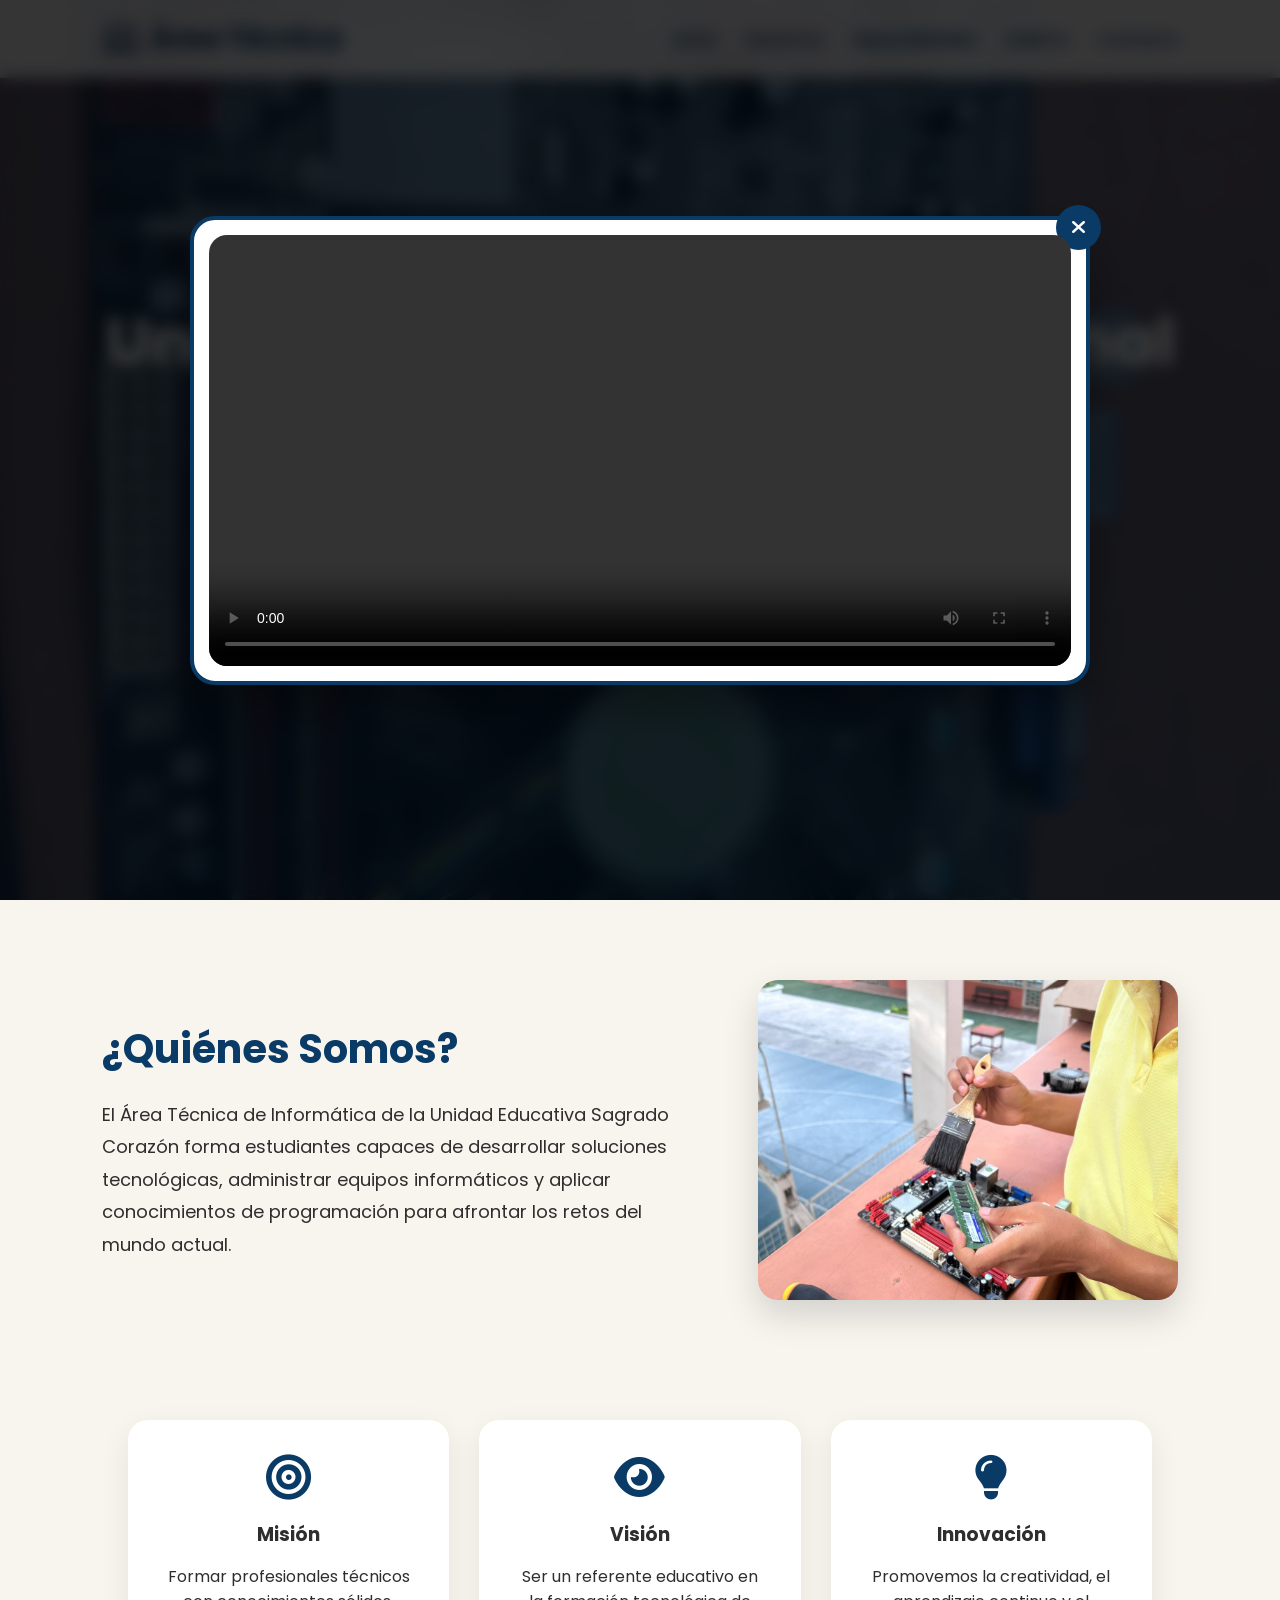
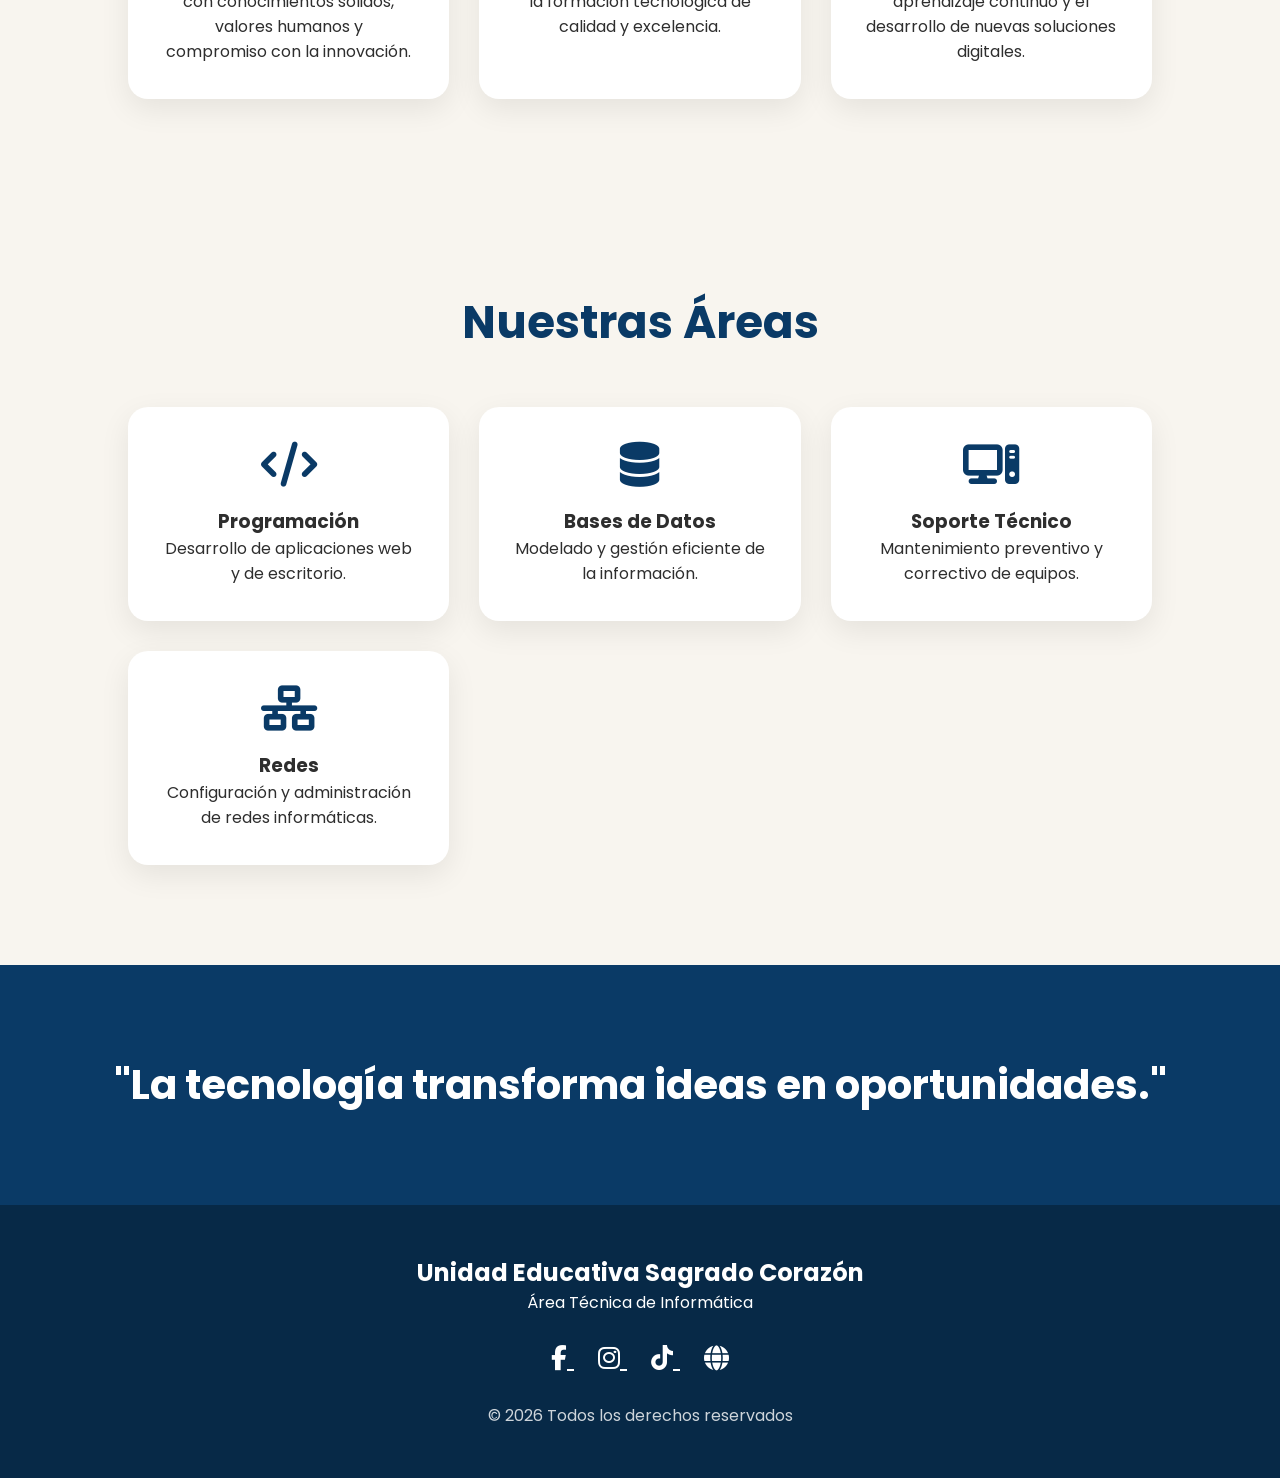
<file: index.html>
<!DOCTYPE html>
<html lang="es">

<head>
    <meta charset="UTF-8">
    <meta name="viewport" content="width=device-width, initial-scale=1.0">

    <title>Área Técnica - Informática | Unidad Educativa Sagrado Corazón</title>

    <link rel="stylesheet" href="style.css">

    <!-- Iconos -->
    <link rel="stylesheet" href="https://cdnjs.cloudflare.com/ajax/libs/font-awesome/6.7.2/css/all.min.css">
</head>

<body>

    <!-- ========================= -->
    <!-- MODAL DEL VIDEO -->
    <!-- ========================= -->

    <div id="modal" class="modal">

        <div class="modal-card">

            <button id="cerrar" class="close">
                <i class="fa-solid fa-xmark"></i>
            </button>

            <div class="video-frame">

                <video id="videoInicio" controls autoplay>

                    <source src="recursos/video_introductorio.mp4" type="video/mp4">

                    Tu navegador no soporta video.

                </video>

            </div>

        </div>

    </div>

    <!-- ========================= -->
    <!-- NAVBAR -->
    <!-- ========================= -->

    <header class="navbar">

        <div class="logo">

            <i class="fa-solid fa-laptop-code"></i>

            <span>Área Técnica</span>

        </div>

        <nav>

            <a href="#">Inicio</a>

            <a href="#quienes">Nosotros</a>

            <a href="#especialidades">Especialidades</a>

            <a href="galeria.html">Galería</a>

            <a href="#contacto">Contacto</a>

        </nav>

    </header>

    <!-- ========================= -->
    <!-- HERO -->
    <!-- ========================= -->

    <section class="hero reveal">

        <div class="hero-content">

            <h1 id="tituloPrincipal">
            Unidad Educativa Fiscomisional <br>
            <samp> Sagrado Corazón</samp>
           </h1>

            <p>

                Área Técnica de Informática

            </p>

            <a href="#quienes" class="btn">

                Conocer más

            </a>

        </div>

    </section>

    <!-- ========================= -->
    <!-- QUIÉNES SOMOS -->
    <!-- ========================= -->

    <section id="quienes" class="info reveal">

        <div class="texto">

            <h2>¿Quiénes Somos?</h2>

            <p>

                El Área Técnica de Informática de la Unidad Educativa
                Sagrado Corazón forma estudiantes capaces de desarrollar
                soluciones tecnológicas, administrar equipos informáticos
                y aplicar conocimientos de programación para afrontar los
                retos del mundo actual.

            </p>

        </div>

        <img src="recursos/img.jpeg" alt="Laboratorio">

    </section>

    <!-- ========================= -->
    <!-- MISIÓN -->
    <!-- ========================= -->

    <section class="cards reveal">

        <div class="card">

            <i class="fa-solid fa-bullseye"></i>

            <h3>Misión</h3>

            <p>

                Formar profesionales técnicos con conocimientos sólidos,
                valores humanos y compromiso con la innovación.

            </p>

        </div>

        <div class="card">

            <i class="fa-solid fa-eye"></i>

            <h3>Visión</h3>

            <p>

                Ser un referente educativo en la formación tecnológica
                de calidad y excelencia.

            </p>

        </div>

        <div class="card">

            <i class="fa-solid fa-lightbulb"></i>

            <h3>Innovación</h3>

            <p>

                Promovemos la creatividad, el aprendizaje continuo
                y el desarrollo de nuevas soluciones digitales.

            </p>

        </div>

    </section>

    <!-- ========================= -->
    <!-- ESPECIALIDADES -->
    <!-- ========================= -->

    <section id="especialidades" class="especialidades reveal">

        <h2>Nuestras Áreas</h2>

        <div class="contenedor">

            <div class="item">

                <i class="fa-solid fa-code"></i>

                <h3>Programación</h3>

                <p>

                    Desarrollo de aplicaciones web y de escritorio.

                </p>

            </div>

            <div class="item">

                <i class="fa-solid fa-database"></i>

                <h3>Bases de Datos</h3>

                <p>

                    Modelado y gestión eficiente de la información.

                </p>

            </div>

            <div class="item">

                <i class="fa-solid fa-computer"></i>

                <h3>Soporte Técnico</h3>

                <p>

                    Mantenimiento preventivo y correctivo de equipos.

                </p>

            </div>

            <div class="item">

                <i class="fa-solid fa-network-wired"></i>

                <h3>Redes</h3>

                <p>

                    Configuración y administración de redes informáticas.

                </p>

            </div>

        </div>

    </section>

    <!-- ========================= -->
    <!-- BANNER -->
    <!-- ========================= -->

    <section class="banner-final reveal">

        <h2>

            "La tecnología transforma ideas en oportunidades."

        </h2>

    </section>

    <!-- ========================= -->
    <!-- FOOTER -->
    <!-- ========================= -->

    <footer id="contacto">

        <h2>

            Unidad Educativa Sagrado Corazón

        </h2>

        <p>

            Área Técnica de Informática

        </p>

        <div class="redes">

    <a href="https://www.facebook.com/share/1CygTd73yG/"
       target="_blank"
       rel="noopener noreferrer">
        <i class="fab fa-facebook-f"></i>
    </a>

    <a href="https://www.instagram.com/areatecnicasc?igsh=dnhnaXpmdXFmOXc="
       target="_blank"
       rel="noopener noreferrer">
        <i class="fab fa-instagram"></i>
    </a>

    <a href="https://www.tiktok.com/@areadeinformtica?_r=1&_t=ZS-974JYb9aC08"
       target="_blank"
       rel="noopener noreferrer">
        <i class="fab fa-tiktok"></i>
    </a>

    <a href="https://areatecnicasc.org/?fbclid=IwVERDUASU-6RleHRuA2FlbQIxMABzcnRjBmFwcF9pZAwzNTA2ODU1MzE3MjgAAR765-Ha9ny55lZXyKkp6gozgIB75JZPqc4a92mYRcmjHRb_vVOk6Ik0PHPfnA_aem_R-jX6TFlGoo78znivw3kNA"
       target="_blank"
       rel="noopener noreferrer">
        <i class="fas fa-globe"></i>
    </a>

</div>

        <p class="copy">

            © 2026 Todos los derechos reservados

        </p>

    </footer>

    <!-- Botón subir -->

    <button id="topBtn">

        <i class="fa-solid fa-arrow-up"></i>

    </button>

    <script src="script.js"></script>

</body>

</html>
</file>
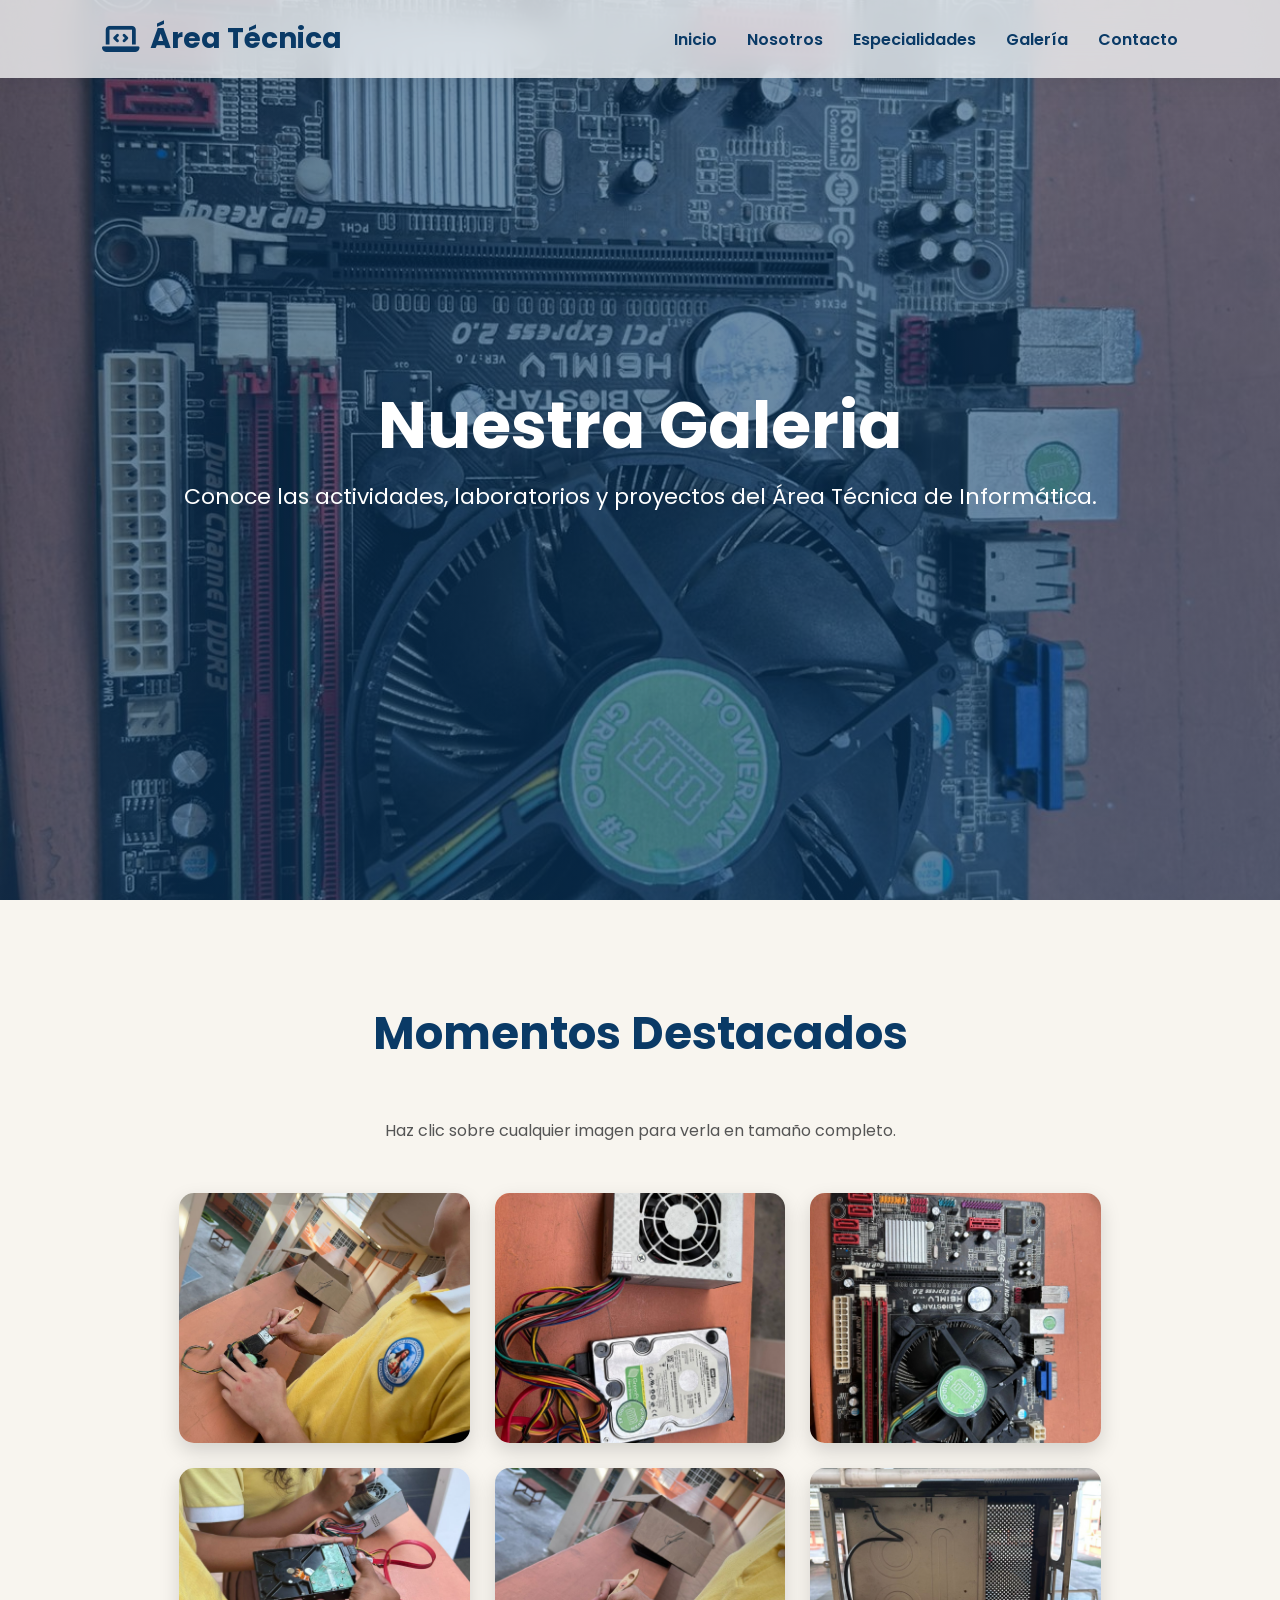
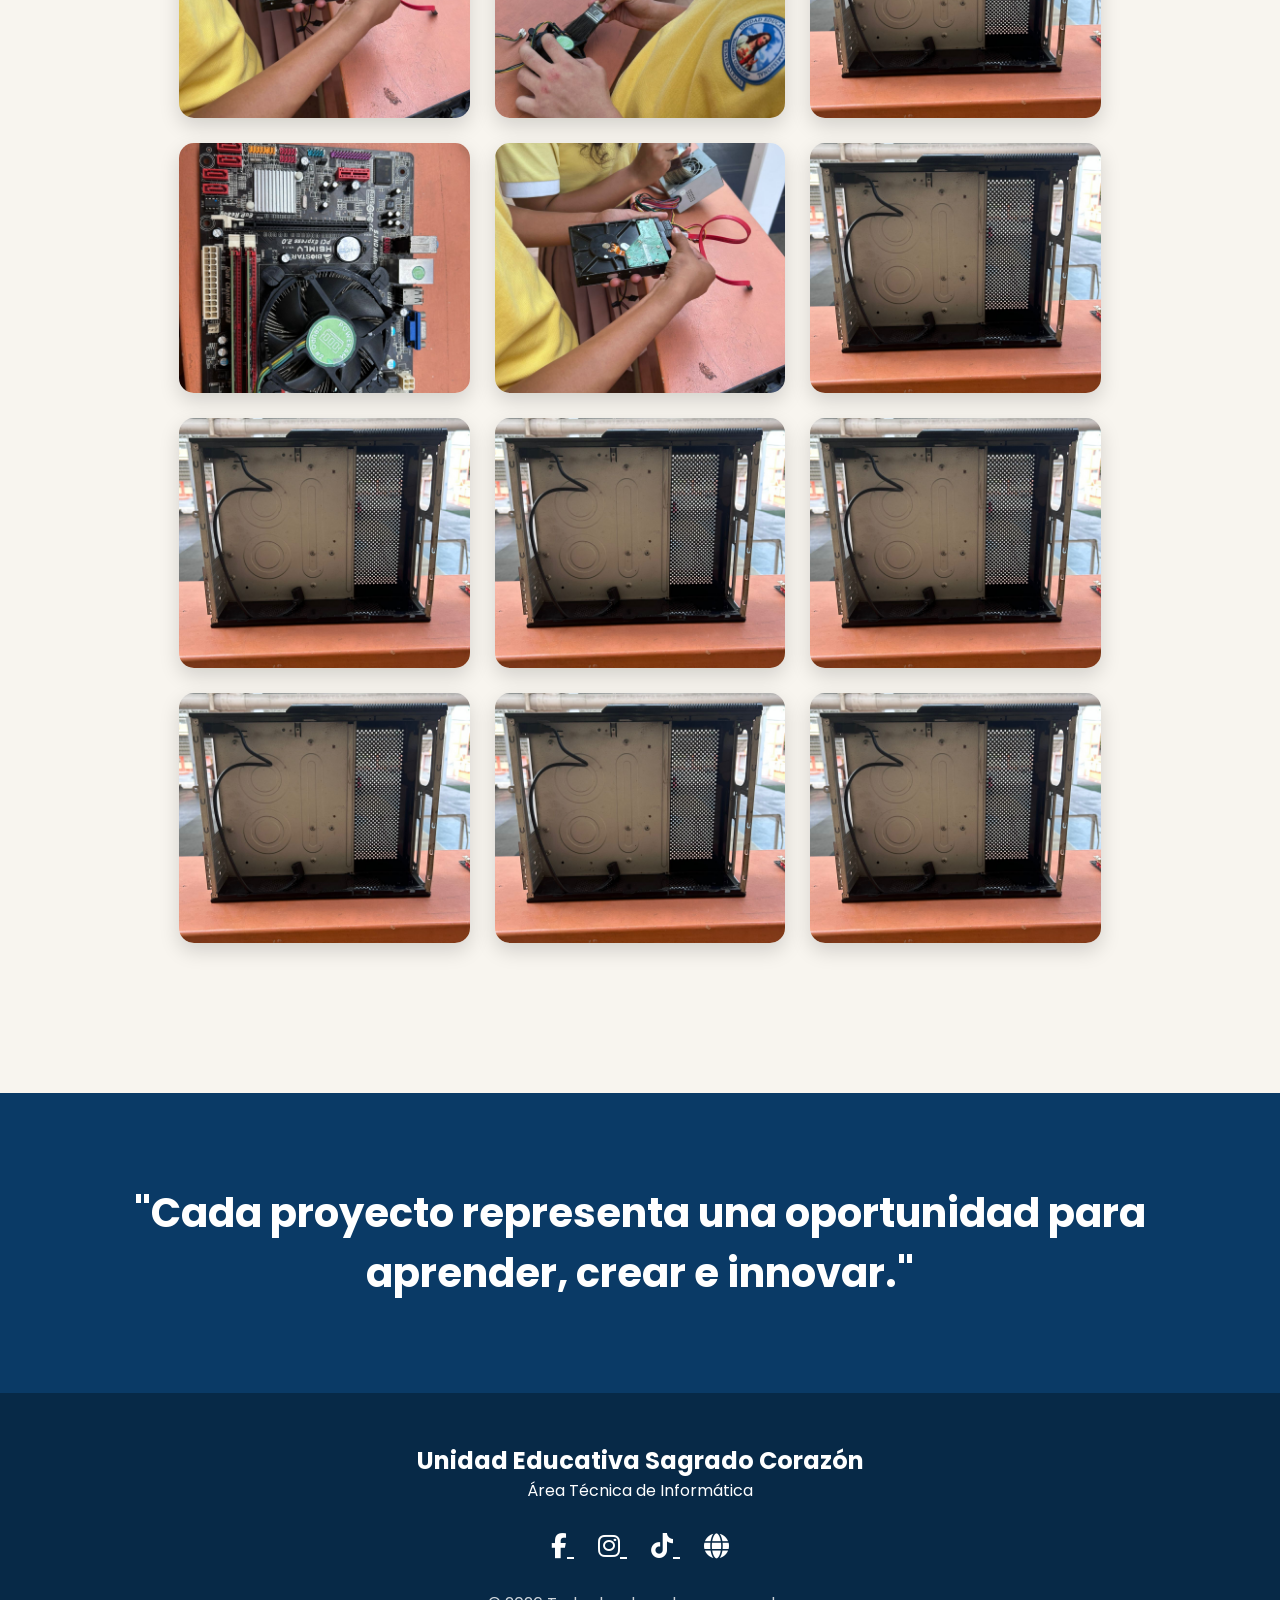
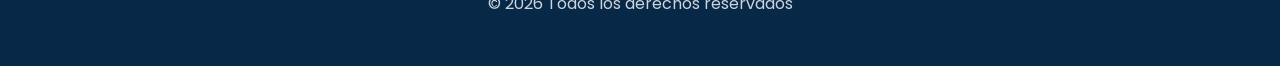
<file: galeria.html>
<!DOCTYPE html>
<html lang="es">

<head>

    <meta charset="UTF-8">

    <meta name="viewport" content="width=device-width, initial-scale=1.0">

    <title>Galería | Área Técnica</title>

    <link rel="stylesheet" href="style.css">

    <!-- Font Awesome -->

    <link rel="stylesheet"
        href="https://cdnjs.cloudflare.com/ajax/libs/font-awesome/6.7.2/css/all.min.css">

</head>

<body>

    <!--=========================
            NAVBAR
    ==========================-->

    <header class="navbar">

        <div class="logo">

            <i class="fa-solid fa-laptop-code"></i>

            <span>Área Técnica</span>

        </div>

        <nav>

            <a href="index.html">Inicio</a>

            <a href="index.html#quienes">Nosotros</a>

            <a href="index.html#especialidades">Especialidades</a>

            <a href="galeria.html">Galería</a>

            <a href="index.html#contacto">Contacto</a>

        </nav>

    </header>

    <!--=========================
            PORTADA
    ==========================-->

    <section class="hero reveal">

        <div class="hero-content">

            <h1 id="tituloPrincipal">
       Nuestra Galeria
        </h1>

            <p>

                Conoce las actividades, laboratorios y proyectos del Área Técnica de Informática.

            </p>

        </div>

    </section>

    <!--=========================
            GALERÍA
    ==========================-->

    <section class="especialidades reveal">

        <h2>Momentos Destacados</h2>

        <p style="margin-bottom:40px; color:#555;">

            Haz clic sobre cualquier imagen para verla en tamaño completo.

        </p>

        <div class="gallery">

            <img src="recursos/img2.jpeg" alt="Imagen 1">

            <img src="recursos/img3.jpeg" alt="Imagen 2">

            <img src="recursos/img4.jpeg" alt="Imagen 3">

            <img src="recursos/img5.jpeg" alt="Imagen 4">

            <img src="recursos/img6.jpeg" alt="Imagen 5">

            <img src="recursos/img7.jpeg" alt="Imagen 6">

            <img src="recursos/img4.jpeg" alt="Imagen 7">

            <img src="recursos/img5.jpeg" alt="Imagen 8">

            <img src="recursos/img7.jpeg" alt="Imagen 9">
            
            <img src="recursos/img7.jpeg" alt="Imagen 10">

            <img src="recursos/img7.jpeg" alt="Imagen 11">

            <img src="recursos/img7.jpeg" alt="Imagen 12">
            
            <img src="recursos/img7.jpeg" alt="Imagen 13">

            <img src="recursos/img7.jpeg" alt="Imagen 14">

            <img src="recursos/img7.jpeg" alt="Imagen 15">

        </div>

    </section>

    <!--=========================
        FRASE FINAL
    ==========================-->

    <section class="banner-final reveal">

        <h2>

            "Cada proyecto representa una oportunidad para aprender, crear e innovar."

        </h2>

    </section>

    <!--=========================
            FOOTER
    ==========================-->

    <footer>

        <h2>

            Unidad Educativa Sagrado Corazón

        </h2>

        <p>

            Área Técnica de Informática

        </p>

        <div class="redes">

    <a href="https://www.facebook.com/share/1CygTd73yG/"
       target="_blank"
       rel="noopener noreferrer">
        <i class="fab fa-facebook-f"></i>
    </a>

    <a href="https://www.instagram.com/areatecnicasc?igsh=dnhnaXpmdXFmOXc="
       target="_blank"
       rel="noopener noreferrer">
        <i class="fab fa-instagram"></i>
    </a>

    <a href="https://www.tiktok.com/@areadeinformtica?_r=1&_t=ZS-974JYb9aC08"
       target="_blank"
       rel="noopener noreferrer">
        <i class="fab fa-tiktok"></i>
    </a>

    <a href="https://areatecnicasc.org/?fbclid=IwVERDUASU-6RleHRuA2FlbQIxMABzcnRjBmFwcF9pZAwzNTA2ODU1MzE3MjgAAR765-Ha9ny55lZXyKkp6gozgIB75JZPqc4a92mYRcmjHRb_vVOk6Ik0PHPfnA_aem_R-jX6TFlGoo78znivw3kNA"
       target="_blank"
       rel="noopener noreferrer">
        <i class="fas fa-globe"></i>
    </a>

</div>

        <p class="copy">

            © 2026 Todos los derechos reservados

        </p>

    </footer>

    <!--=========================
        BOTÓN SUBIR
    ==========================-->

    <button id="topBtn">

        <i class="fa-solid fa-arrow-up"></i>

    </button>

    <script src="script.js"></script>

</body>

</html>
</file>
<file: style.css>
/* ========================= */
/* IMPORTAR FUENTE */
/* ========================= */

@import url('https://fonts.googleapis.com/css2?family=Poppins:wght@300;400;500;600;700;800&display=swap');

*{
    margin:0;
    padding:0;
    box-sizing:border-box;
    font-family:'Poppins',sans-serif;
}

html{
    scroll-behavior:smooth;
}

body{
    background:#F8F5EF;
    color:#2E2E2E;
    overflow-x:hidden;
}

/* ========================= */
/* NAVBAR */
/* ========================= */

.navbar{

    position:fixed;

    top:0;
    left:0;

    width:100%;

    display:flex;

    justify-content:space-between;

    align-items:center;

    padding:18px 8%;

    background:rgba(255,255,255,.75);

    backdrop-filter:blur(15px);

    box-shadow:0 5px 25px rgba(0,0,0,.08);

    z-index:999;

}

.logo{

    display:flex;

    align-items:center;

    gap:10px;

    font-size:28px;

    font-weight:700;

    color:#0A3A66;

}

.logo i{

    font-size:30px;

}

nav{

    display:flex;

    gap:30px;

}

nav a{

    text-decoration:none;

    color:#0A3A66;

    font-weight:600;

    position:relative;

    transition:.3s;

}

nav a::after{

    content:"";

    position:absolute;

    bottom:-5px;

    left:0;

    width:0;

    height:3px;

    border-radius:20px;

    background:#124C86;

    transition:.4s;

}

nav a:hover::after{

    width:100%;

}

/* ========================= */
/* HERO */
/* ========================= */

.hero{

    height:100vh;

    background:

    linear-gradient(rgba(10,58,102,.55),rgba(10,58,102,.65)),

    url("recursos/img4.jpeg");

    background-size:cover;

    background-position:center;

    display:flex;

    justify-content:center;

    align-items:center;

    text-align:center;

    padding:20px;

}

.hero-content{

    color:white;

    animation:fadeUp 1.2s ease;

}

.hero h1{

    font-size:65px;

    line-height:1.2;

}

.hero h1 span{

    color:#DDEEFF;

}

.hero p{

    margin-top:15px;

    font-size:22px;

}

.btn{

    display:inline-block;

    margin-top:35px;

    padding:15px 35px;

    background:#ffffff;

    color:#0A3A66;

    text-decoration:none;

    border-radius:40px;

    font-weight:700;

    transition:.4s;

}

.btn:hover{

    transform:translateY(-5px);

    background:#0A3A66;

    color:white;

}

/* ========================= */
/* MODAL VIDEO */
/* ========================= */

.modal{

    position:fixed;

    inset:0;

    background:rgba(0,0,0,.75);

    display:flex;

    justify-content:center;

    align-items:center;

    backdrop-filter:blur(8px);

    z-index:5000;

}

.modal-card{

    width:900px;

    max-width:92%;

    background:white;

    border-radius:25px;

    padding:15px;

    border:4px solid #0A3A66;

    box-shadow:0 20px 50px rgba(0,0,0,.35);

    position:relative;

    animation:zoom .5s ease;

}

.video-frame{

    border-radius:18px;

    overflow:hidden;

}

.video-frame video{

    width:100%;

    display:block;

}

.close{

    position:absolute;

    right:-15px;

    top:-15px;

    width:45px;

    height:45px;

    border:none;

    border-radius:50%;

    background:#0A3A66;

    color:white;

    cursor:pointer;

    font-size:20px;

    transition:.4s;

}

.close:hover{

    transform:rotate(90deg);

}

/* ========================= */
/* INFORMACIÓN */
/* ========================= */

.info{

    padding:80px 8%;

    display:flex;

    align-items:center;

    justify-content:center;

    gap:60px;

    flex-wrap:wrap;

}

.info img{

    width: 420px;          /* Ancho fijo */

    max-width: 100%;       /* Para que en celular se adapte */

    height: 320px;         /* Alto fijo */

    object-fit: cover;     /* Recorta la imagen sin deformarla */

    border-radius: 20px;

    box-shadow: 0 15px 35px rgba(0,0,0,.15);

    transition: 0.4s;

}

.info img:hover{

    transform:scale(1.03);

}

.texto{

    flex:1;

}

.texto h2{

    font-size:40px;

    color:#0A3A66;

    margin-bottom:20px;

}

.texto p{

    font-size:18px;

    line-height:1.8;

}

/* ========================= */
/* CARDS */
/* ========================= */

.cards{

    padding:40px 10% 90px;

    display:grid;

    grid-template-columns:repeat(auto-fit,minmax(280px,1fr));

    gap:30px;

}

.card{

    background:white;

    border-radius:20px;

    padding:35px;

    text-align:center;

    transition:.4s;

    box-shadow:0 10px 30px rgba(0,0,0,.08);

}

.card:hover{

    transform:translateY(-10px);

}

.card i{

    font-size:45px;

    color:#0A3A66;

    margin-bottom:20px;

}

.card h3{

    margin-bottom:15px;

}

/* ========================= */
/* ESPECIALIDADES */
/* ========================= */

.especialidades{

    padding:100px 10%;

    text-align:center;

}

.especialidades h2{

    font-size:45px;

    color:#0A3A66;

    margin-bottom:50px;

}

.contenedor{

    display:grid;

    grid-template-columns:repeat(auto-fit,minmax(240px,1fr));

    gap:30px;

}

.item{

    background:white;

    border-radius:20px;

    padding:35px;

    transition:.4s;

    box-shadow:0 10px 30px rgba(0,0,0,.08);

}

.item:hover{

    transform:translateY(-8px);

}

.item i{

    font-size:45px;

    color:#0A3A66;

    margin-bottom:20px;

}

/* ========================= */
/* BANNER */
/* ========================= */

.banner-final{

    padding:90px 30px;

    text-align:center;

    background:#0A3A66;

    color:white;

}

.banner-final h2{

    font-size:40px;

}

/* ========================= */
/* FOOTER */
/* ========================= */

footer{

    background:#072947;

    color:white;

    text-align:center;

    padding:50px 20px;

}

.redes{

    margin:25px 0;

}

.redes a{

    color:white;

    font-size:25px;

    margin:0 12px;

    transition:.3s;

}

.redes a:hover{

    color:#8EC5FF;

}

.copy{

    opacity:.8;

}

/* ========================= */
/* BOTÓN SUBIR */
/* ========================= */

#topBtn{

    position:fixed;

    bottom:30px;

    right:30px;

    width:55px;

    height:55px;

    border:none;

    border-radius:50%;

    background:#0A3A66;

    color:white;

    font-size:20px;

    cursor:pointer;

    box-shadow:0 8px 20px rgba(0,0,0,.2);

    transition:.3s;

}

#topBtn:hover{

    transform:translateY(-5px);

}

/* ========================= */
/* ANIMACIONES */
/* ========================= */

.reveal{

    opacity:0;

    transform:translateY(60px);

    transition:1s;

}

.reveal.active{

    opacity:1;

    transform:translateY(0);

}

@keyframes fadeUp{

    from{

        opacity:0;

        transform:translateY(60px);

    }

    to{

        opacity:1;

        transform:translateY(0);

    }

}

@keyframes zoom{

    from{

        opacity:0;

        transform:scale(.7);

    }

    to{

        opacity:1;

        transform:scale(1);

    }

}

/* ========================= */
/* RESPONSIVE */
/* ========================= */

@media(max-width:900px){

    nav{

        gap:15px;

    }

    .hero h1{

        font-size:45px;

    }

    .info{

        flex-direction:column;

    }

    .info img{

        width:100%;

    }

}

@media(max-width:650px){

    .navbar{

        flex-direction:column;

        gap:15px;

    }

    nav{

        flex-wrap:wrap;

        justify-content:center;

    }

    .hero h1{

        font-size:35px;

    }

    .hero p{

        font-size:18px;

    }

    .banner-final h2{

        font-size:28px;

    }
/*                      */
/*    GALLERY   */
/*                      */
}
.gallery{

    width: 90%;

    margin: 50px auto;

    display: grid;

    grid-template-columns: repeat(3, 1fr);

    gap: 25px;

}
.gallery img{

    width: 100%;

    height: 250px;

    object-fit: cover;

    border-radius: 15px;

    cursor: pointer;

    transition: 0.4s;

    box-shadow: 0 8px 20px rgba(0,0,0,0.15);

}

.gallery img:hover{

    transform: scale(1.05);

    box-shadow: 0 15px 35px rgba(0,0,0,0.25);

}
</file>
